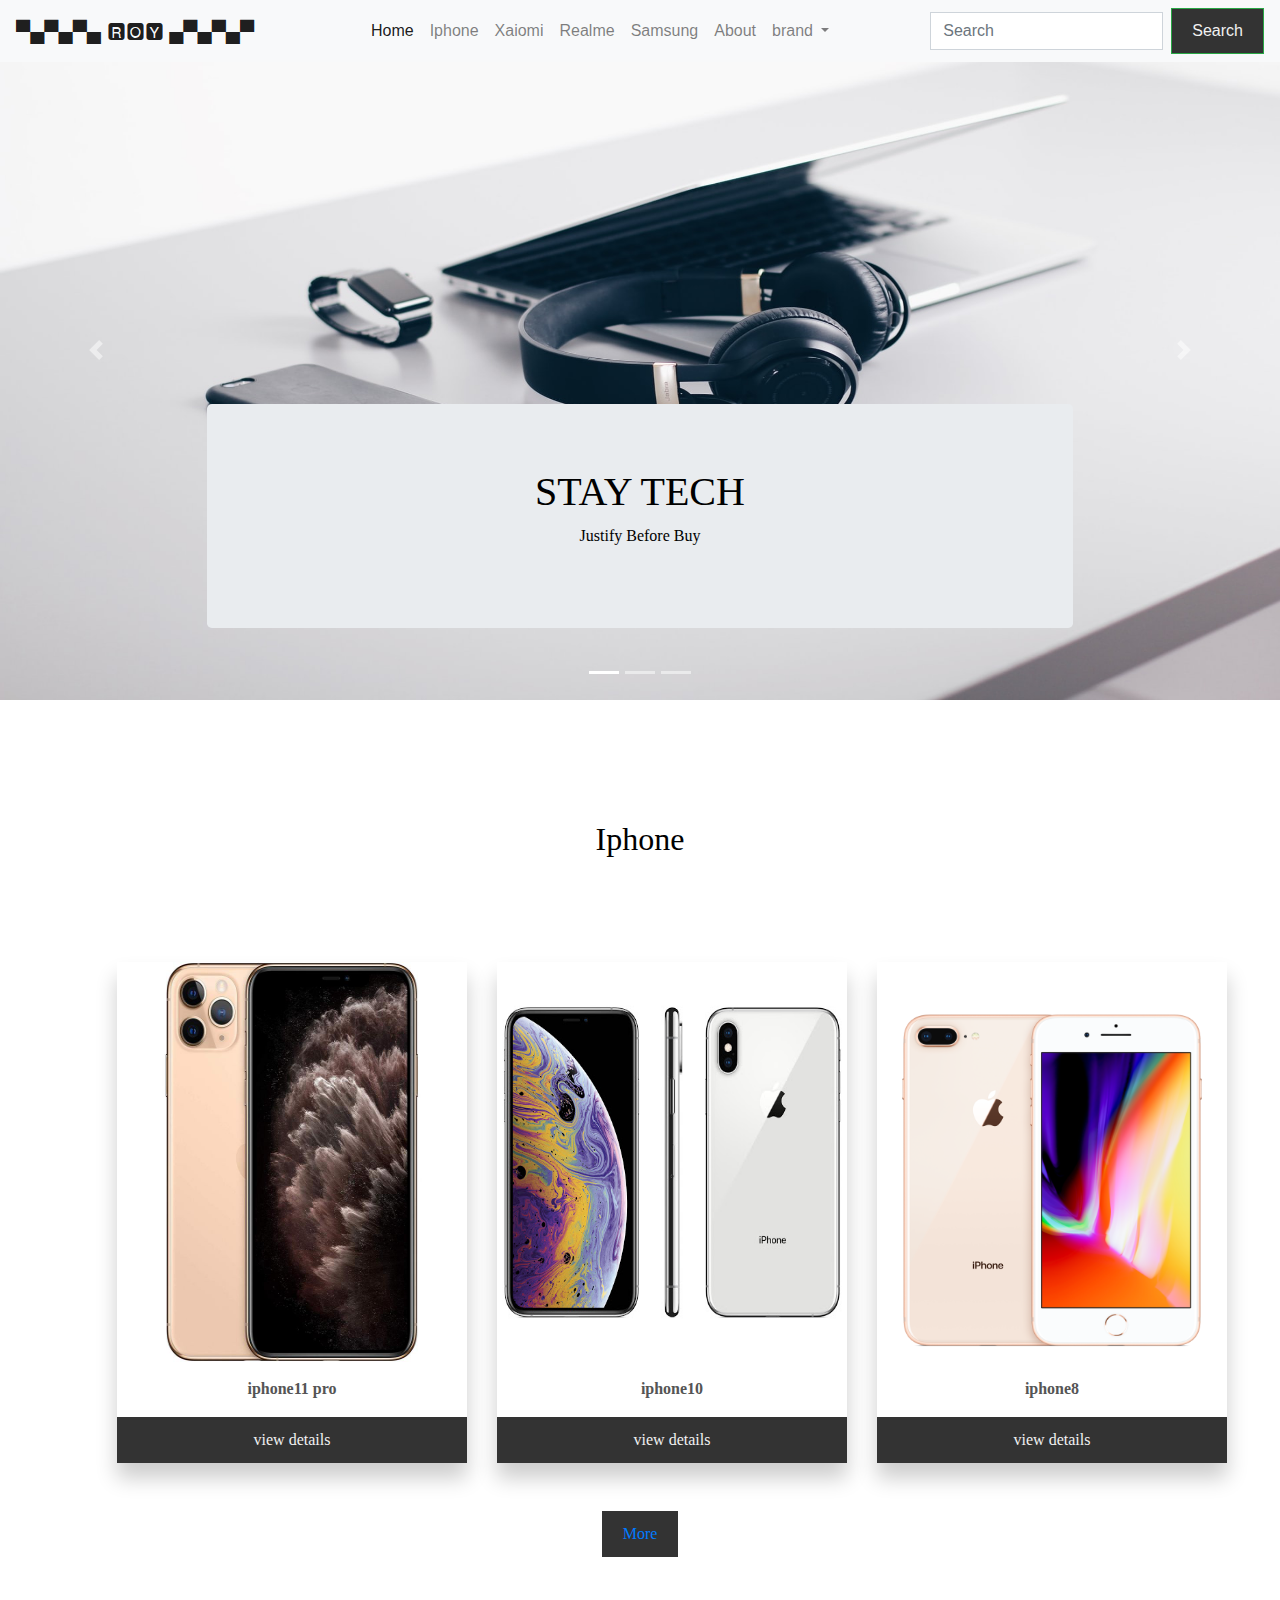
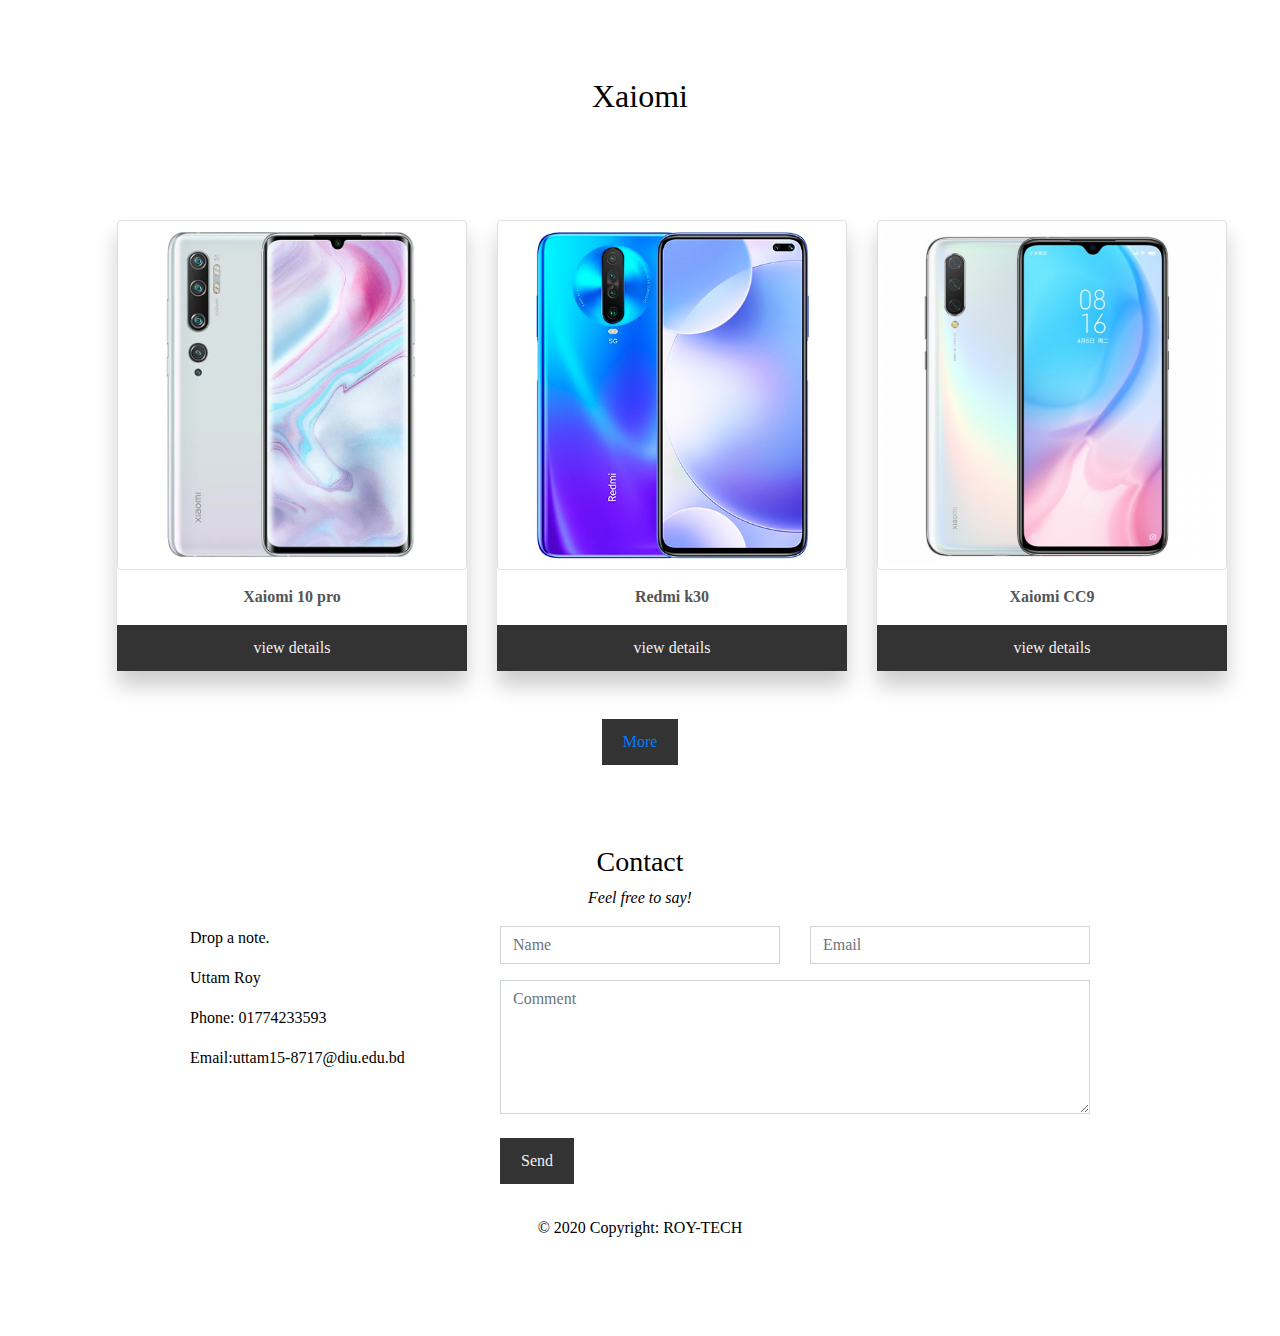
<file: site/index.html>
<!DOCTYPE html>
<html lang="en">
<head>
    <meta charset="UTF-8">
    <meta name="viewport" content="width=device-width, initial-scale=1.0">
    <link rel="stylesheet" href="https://maxcdn.bootstrapcdn.com/bootstrap/4.0.0/css/bootstrap.min.css" integrity="sha384-Gn5384xqQ1aoWXA+058RXPxPg6fy4IWvTNh0E263XmFcJlSAwiGgFAW/dAiS6JXm" crossorigin="anonymous">
    <link rel="stylesheet" href="style.css">
    <title>ROY-Tech_BD</title>
</head>
<body>
  
<nav class="navbar navbar-expand-lg fixed-top navbar-light bg-light"> 
        <a class="navbar-brand" href="#">▀▄▀▄▀▄ 🆁🅾🆈 ▄▀▄▀▄▀</a>
        <button class="navbar-toggler" type="button" data-toggle="collapse" data-target="#navbarSupportedContent" aria-controls="navbarSupportedContent" aria-expanded="false" aria-label="Toggle navigation">
          <span class="navbar-toggler-icon"></span>
        </button>
      
        <div class="collapse navbar-collapse" id="navbarSupportedContent">
          <ul class="navbar-nav mx-auto">
            <li class="nav-item active">
              <a class="nav-link" href="index.html">Home <span class="sr-only">(current)</span></a>
            </li>
            <li class="nav-item">
              <a class="nav-link" href="#iphone">Iphone</a>
            </li>
            
            <li class="nav-item">
                <a class="nav-link" href="#xaiomi">Xaiomi</a>
              </li>
              <li class="nav-item">
                <a class="nav-link" href="#">Realme</a>
              </li>
              <li class="nav-item">
                <a class="nav-link" href="#">Samsung</a>
              </li>
              <li class="nav-item">
                <a class="nav-link" href="#">About</a>
              </li>
              <li class="nav-item dropdown">
                <a class="nav-link dropdown-toggle" href="#" id="navbarDropdown" role="button" data-toggle="dropdown" aria-haspopup="true" aria-expanded="false">
               brand
                </a>
                <div class="dropdown-menu" aria-labelledby="navbarDropdown">
                  <a class="dropdown-item" href="#">Apple</a>
                  <a class="dropdown-item" href="#">Xaiomi</a>
                  <a class="dropdown-item" href="#">Real-Me</a>
                  <div class="dropdown-divider"></div>
                  <a class="dropdown-item" href="#">Comming Soon</a>
                </div>
              </li>
          </ul>
          <form class="form-inline my-2 my-lg-0">
            <input class="form-control mr-sm-2" type="search" placeholder="Search" aria-label="Search">
            <button class="btn btn-outline-success my-2 my-sm-0" type="submit">Search</button>
          </form>
        </div>
      </nav>

      <!--nav closed-->
    
      <!--carousel start-->
      <div id="demo" class="carousel slide" data-ride="carousel">
        <ul class="carousel-indicators">
          <li data-target="#demo" data-slide-to="0" class="active"></li>
          <li data-target="#demo" data-slide-to="1"></li>
          <li data-target="#demo" data-slide-to="2"></li>
        </ul>
        <div class="carousel-inner">
          <div class="carousel-item active">
            <img src="images/slide1.jpg" alt="slider1">
            <div class="carousel-caption">
              <div class="container">
                <div class="jumbotron">
                  <h1>STAY TECH</h1>      
                  <p>Justify Before Buy</p>
                </div>   
              </div>
        
            </div>   
          </div>
          <div class="carousel-item">
            <img src="images/new3.jpg" alt="slider2" >
            <div class="carousel-caption">
              <h1>STAY TECH</h1>      
                  <p>Justify Before Buy</p>
            </div>   
          </div>
          <div class="carousel-item">
            <img src="images/new2.jpg" alt="slider3" >
            <div class="carousel-caption">
              <h1>STAY TECH</h1>      
                  <p>Justify Before Buy</p>
            </div>   
          </div>
        </div>
        <a class="carousel-control-prev" href="#demo" data-slide="prev">
          <span class="carousel-control-prev-icon"></span>
        </a>
        <a class="carousel-control-next" href="#demo" data-slide="next">
          <span class="carousel-control-next-icon"></span>
        </a>
      </div>

      <div>
        <br>
        <br>
        <br>
        <br>
  <br>
      </div>

    <!--carousel end-->

    <!--phone section start-->
      <div  id="iphone" class="container" >
        <h2>Iphone</h2>
        <br>
        <br>
        <div class="row">
          
          <div class="col-md-4">
            <div class="thumbnail">
                <img src="images/11pronew.jpg" class="img" alt="iphone11" style="width:100%" height="400px">
                  <p><strong>iphone11 pro</strong></p>
                  <button class="btn">view details</button>
                
            </div>
          </div>



          <div class="col-md-4">
            <div class="thumbnail">
                <img src="images/iphone10.jpg" alt="iphone10" style="width:100%" height="400px">
                <p><strong>iphone10</strong></p>
          <button class="btn">view details</button>
            </div>
            <div><button class="btn"> <a href="new.html"> More</a></button></div>

          </div>
        


          <div class="col-sm-4">
            <div class="thumbnail">
              <img src="images/iphone8.png" alt="iphone8" width="100%" height="400px">
              <p><strong>iphone8</strong></p>
              <button class="btn">view details</button>
            </div>

          </div>
        </div>
      </div>


<div>
  <br>
  <br>
  <br>
  <br>
  <br>
</div>



      <div class="container">
        <h2 id="xaiomi">Xaiomi</h2>
        <br>
        <br>
        <div class="row">

          <div class="col-md-4">
            <div class="thumbnail">
                <img src="images/xaiomi10.jpg" alt="k30" class="img-thumbnail" style="width:100%" height="400px">
                <p><strong>Xaiomi 10 pro</strong></p>
          <button class="btn" >view details</button>
            </div>
          </div>


          <div class="col-md-4">
            <div class="thumbnail">
                <img src="images/k30.jpg" alt="k30" class="img-thumbnail" style="width:100%" height="400px">
                <p><strong>Redmi k30</strong></p>
          <button class="btn" >view details</button>
            </div>
            <div><button class="btn"> <a href="new.html"> More</a></button></div>

          </div>


          <div class="col-sm-4">
            <div class="thumbnail">
              <div class="view overlay zoom">
              <img src="images/cc92.png" alt="cc9" class="img-thumbnail" width="100%" height="400px">
            </div>
              <p><strong>Xaiomi CC9</strong></p>
              <button class="btn"> view details</button>
            </div>
          </div>
        </div>
      </div>

<!--phone section ended-->




      <!-- Container (Contact Section) -->
<div id="contact" class="container">
  <h3 class="text-center">Contact</h3>
  <p class="text-center"><em>Feel free to say!</em></p>

  <div class="row">
    <div class="col-md-4">
      <p>Drop a note.</p>
      <p><span class="glyphicon glyphicon-map-marker"></span>Uttam Roy</p>
      <p><span class="glyphicon glyphicon-phone"></span>Phone: 01774233593</p>
      <p><span class="glyphicon glyphicon-envelope"></span>Email:uttam15-8717@diu.edu.bd</p>
    </div>
    <div class="col-md-8">
      <div class="row">
        <div class="col-sm-6 form-group">
          <input class="form-control" id="name" name="name" placeholder="Name" type="text" required>
        </div>
        <div class="col-sm-6 form-group">
          <input class="form-control" id="email" name="email" placeholder="Email" type="email" required>
        </div>
      </div>
      <textarea class="form-control" id="comments" name="comments" placeholder="Comment" rows="5"></textarea>
      <br>
      <div class="row">
        <div class="col-md-12 form-group">
          <button class="btn pull-right" type="submit">Send</button>
        </div>
      </div>
    </div>
  </div>


  <!-- Footer -->
<footer class="page-footer font-small cyan darken-3">

  <!-- Footer Elements -->
  

  <!-- Copyright -->
  <div class="footer-copyright text-center py-3">© 2020 Copyright:
    <a > ROY-TECH</a>
  </div>
  <!-- Copyright -->

</footer>
<!-- Footer -->

    <script src="https://code.jquery.com/jquery-3.2.1.slim.min.js" integrity="sha384-KJ3o2DKtIkvYIK3UENzmM7KCkRr/rE9/Qpg6aAZGJwFDMVNA/GpGFF93hXpG5KkN" crossorigin="anonymous"></script>
<script src="https://cdnjs.cloudflare.com/ajax/libs/popper.js/1.12.9/umd/popper.min.js" integrity="sha384-ApNbgh9B+Y1QKtv3Rn7W3mgPxhU9K/ScQsAP7hUibX39j7fakFPskvXusvfa0b4Q" crossorigin="anonymous"></script>
<script src="https://maxcdn.bootstrapcdn.com/bootstrap/4.0.0/js/bootstrap.min.js" integrity="sha384-JZR6Spejh4U02d8jOt6vLEHfe/JQGiRRSQQxSfFWpi1MquVdAyjUar5+76PVCmYl" crossorigin="anonymous"></script>
</body>
</html>
</file>
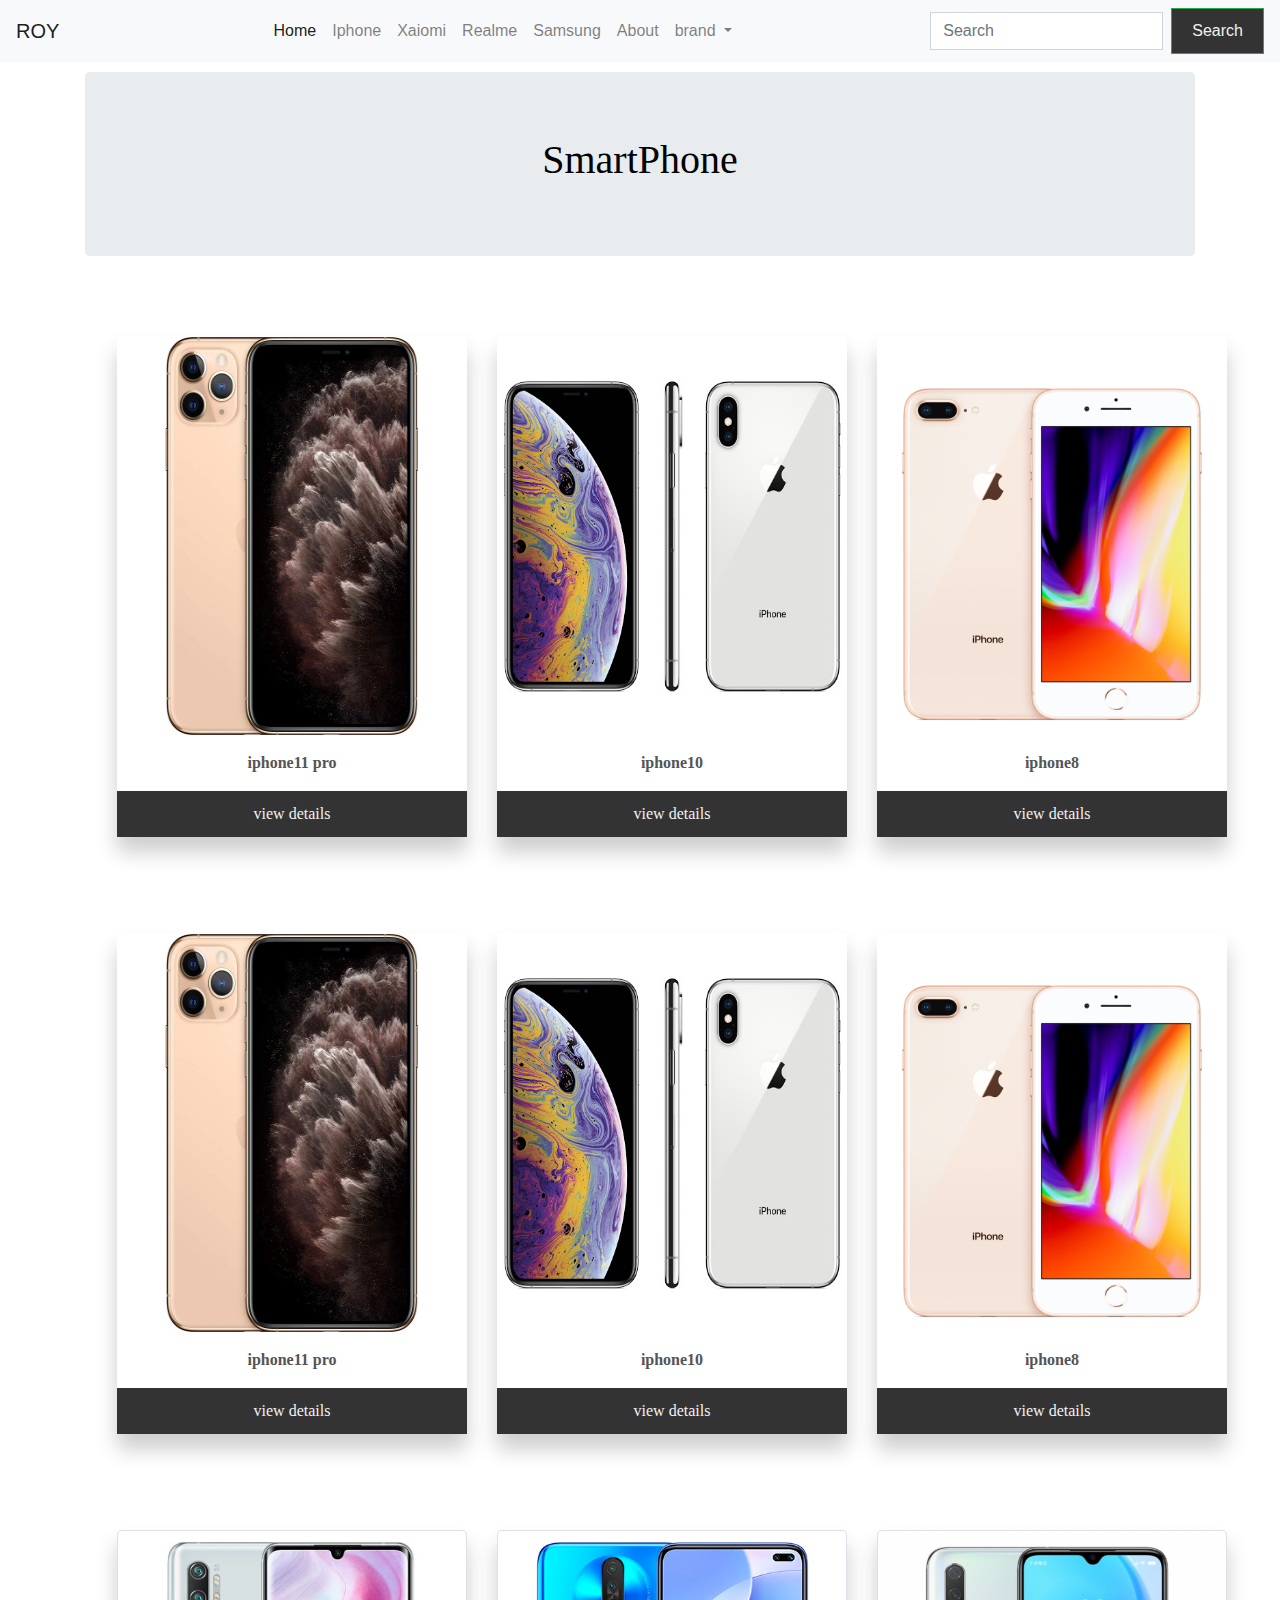
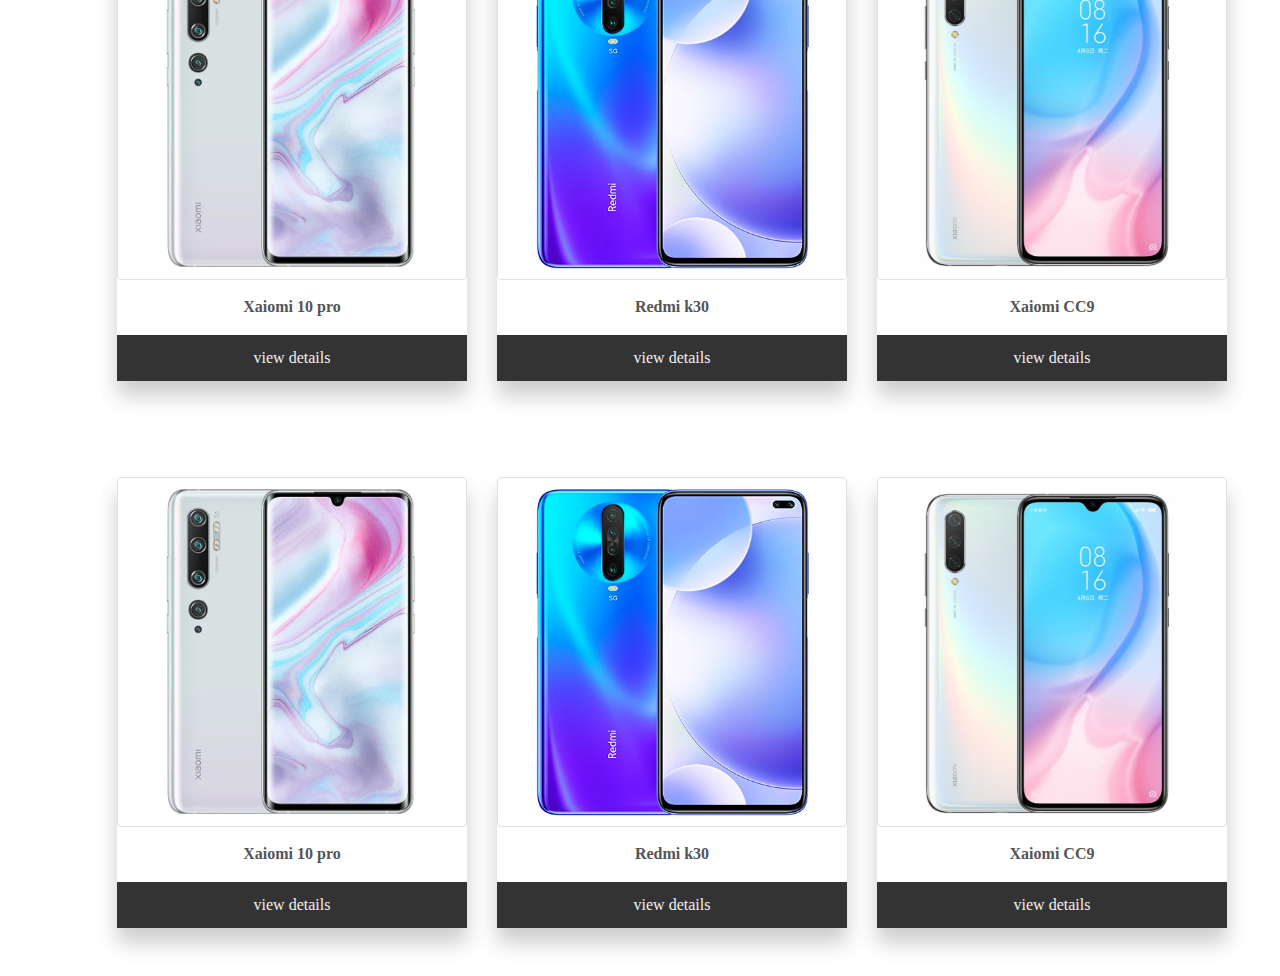
<file: site/new.html>
<!DOCTYPE html>
<html lang="en">
<head>
    <meta charset="UTF-8">
    <meta name="viewport" content="width=device-width, initial-scale=1.0">
    <link rel="stylesheet" href="https://maxcdn.bootstrapcdn.com/bootstrap/4.0.0/css/bootstrap.min.css" integrity="sha384-Gn5384xqQ1aoWXA+058RXPxPg6fy4IWvTNh0E263XmFcJlSAwiGgFAW/dAiS6JXm" crossorigin="anonymous">

    <link rel="stylesheet" href="style.css">
    <title>Phone section</title>
</head>
<body>
    
    <nav class="navbar navbar-expand-lg fixed-top navbar-light bg-light"> 
        <a class="navbar-brand" href="#">ROY</a>
        <button class="navbar-toggler" type="button" data-toggle="collapse" data-target="#navbarSupportedContent" aria-controls="navbarSupportedContent" aria-expanded="false" aria-label="Toggle navigation">
          <span class="navbar-toggler-icon"></span>
        </button>
      
        <div class="collapse navbar-collapse" id="navbarSupportedContent">
          <ul class="navbar-nav mx-auto">
            <li class="nav-item active">
              <a class="nav-link" href="index.html">Home <span class="sr-only">(current)</span></a>
            </li>
            <li class="nav-item">
              <a class="nav-link" href="#">Iphone</a>
            </li>
            
            <li class="nav-item">
                <a class="nav-link" href="#">Xaiomi</a>
              </li>
              <li class="nav-item">
                <a class="nav-link" href="#">Realme</a>
              </li>
              <li class="nav-item">
                <a class="nav-link" href="#">Samsung</a>
              </li>
              <li class="nav-item">
                <a class="nav-link" href="#">About</a>
              </li>
              <li class="nav-item dropdown">
                <a class="nav-link dropdown-toggle" href="#" id="navbarDropdown" role="button" data-toggle="dropdown" aria-haspopup="true" aria-expanded="false">
               brand
                </a>
                <div class="dropdown-menu" aria-labelledby="navbarDropdown">
                  <a class="dropdown-item" href="#p">Apple</a>
                  <a class="dropdown-item" href="#">Xaiomi</a>
                  <a class="dropdown-item" href="#">Real-Me</a>
                  <div class="dropdown-divider"></div>
                  <a class="dropdown-item" href="#">Comming Soon</a>
                </div>
              </li>
          </ul>
          <form class="form-inline my-2 my-lg-0">
            <input class="form-control mr-sm-2" type="search" placeholder="Search" aria-label="Search">
            <button class="btn btn-outline-success my-2 my-sm-0" type="submit">Search</button>
          </form>
        </div>
      </nav>

<div>
  <br>
  <br><br>
</div>


      <div class="container">
        <div class="jumbotron">
          <h1>SmartPhone</h1>      
         
        </div>  
      </div>




<!--phone section-->
<div class="container">

    <div class="row">
      
      <div class="col-md-4">
        <div class="thumbnail">
            <img src="images/11pronew.jpg" alt="iphone11" style="width:100%" height="400px">
              <p><strong>iphone11 pro</strong></p>
              <button class="btn">view details</button>
            
        </div>
      </div>



      <div class="col-md-4">
        <div class="thumbnail">
            <img src="images/iphone10.jpg" alt="iphone10" style="width:100%" height="400px">
            <p><strong>iphone10</strong></p>
      <button class="btn">view details</button>
        </div>
      </div>
    


      <div class="col-sm-4">
        <div class="thumbnail">
          <img src="images/iphone8.png" alt="iphone8" width="100%" height="400px">
          <p><strong>iphone8</strong></p>
          <button class="btn">view details</button>
        </div>
      </div>
    </div>

    <div class="row">
      
        <div class="col-md-4">
          <div class="thumbnail">
              <img src="images/11pronew.jpg" alt="iphone11" style="width:100%" height="400px">
                <p><strong>iphone11 pro</strong></p>
                <button class="btn">view details</button>
              
          </div>
        </div>
  
  
  
        <div class="col-md-4">
          <div class="thumbnail">
              <img src="images/iphone10.jpg" alt="iphone10" style="width:100%" height="400px">
              <p><strong>iphone10</strong></p>
        <button class="btn">view details</button>
          </div>
        </div>
      
  
  
        <div class="col-sm-4">
          <div class="thumbnail">
            <img src="images/iphone8.png" alt="iphone8" width="100%" height="400px">
            <p><strong>iphone8</strong></p>
            <button class="btn">view details</button>
          </div>
        </div>
      </div>

   
    <div class="row">

      <div class="col-md-4">
        <div class="thumbnail">
            <img src="images/xaiomi10.jpg" alt="k30" class="img-thumbnail" style="width:100%" height="400px">
            <p><strong>Xaiomi 10 pro</strong></p>
      <button class="btn" >view details</button>
        </div>
      </div>


      <div class="col-md-4">
        <div class="thumbnail">
            <img src="images/k30.jpg" alt="k30" class="img-thumbnail" style="width:100%" height="400px">
            <p><strong>Redmi k30</strong></p>
      <button class="btn" >view details</button>
        </div>
      </div>


      <div class="col-sm-4">
        <div class="thumbnail">
          <div class="view overlay zoom">
          <img src="images/cc92.png" alt="cc9" class="img-thumbnail" width="100%" height="400px">
        </div>
          <p><strong>Xaiomi CC9</strong></p>
          <button class="btn" >view details</button>
        </div>
      </div>
    </div>

    <div class="row">

        <div class="col-md-4">
          <div class="thumbnail">
              <img src="images/xaiomi10.jpg" alt="k30" class="img-thumbnail" style="width:100%" height="400px">
              <p><strong>Xaiomi 10 pro</strong></p>
        <button class="btn" >view details</button>
          </div>
        </div>
  
  
        <div class="col-md-4">
          <div class="thumbnail">
              <img src="images/k30.jpg" alt="k30" class="img-thumbnail" style="width:100%" height="400px">
              <p><strong>Redmi k30</strong></p>
        <button class="btn" >view details</button>
          </div>
        </div>
  
  
        <div class="col-sm-4">
          <div class="thumbnail">
            <div class="view overlay zoom">
            <img src="images/cc92.png" alt="cc9" class="img-thumbnail" width="100%" height="400px">
          </div>
            <p><strong>Xaiomi CC9</strong></p>
            <button class="btn" >view details</button>
          </div>
        </div>
      </div>
  </div>

<!--phone section ended-->


</body>
</html>
</file>
<file: site/style.css>
*{
  margin: 0;
  padding: 0;
}

.carousel-inner img {
  display: flex;
    width: 100%;
    height: 700px;
  }

  .container{
    text-align: center;
    font-family: serif;
    color: black;
    
  }

  #contact{
text-align: left;

    padding: 80px 120px;
  }
  .thumbnail {
    display: flex;
    flex-direction: column;
    text-align: center;
    width: 100%;
    margin: 3rem 2rem;
    box-shadow: 0 15px 20px rgba(0, 0, 0, 0.2);
  }
  .thumbnail p {
    margin-top: 15px;
    color: #555;
  }


  .btn {
    align-items: center;
    padding: 10px 20px;
    background-color: #333;
    color: #f1f1f1;
    border-radius: 0;
    transition: .2s;
  }
  .btn:hover, .btn:focus {
    border: 1px solid #333;
    background-color: #fff;
    color: #000;
  }

  .form-control {
    border-radius: 0;
  }
  .btn1{justify-content: center;
    align-items: center;
    padding: 10px 20px;
    background-color: #333;
    color: #f1f1f1;
    border-radius: 0;
    transition: .2s;

  }
</file>
